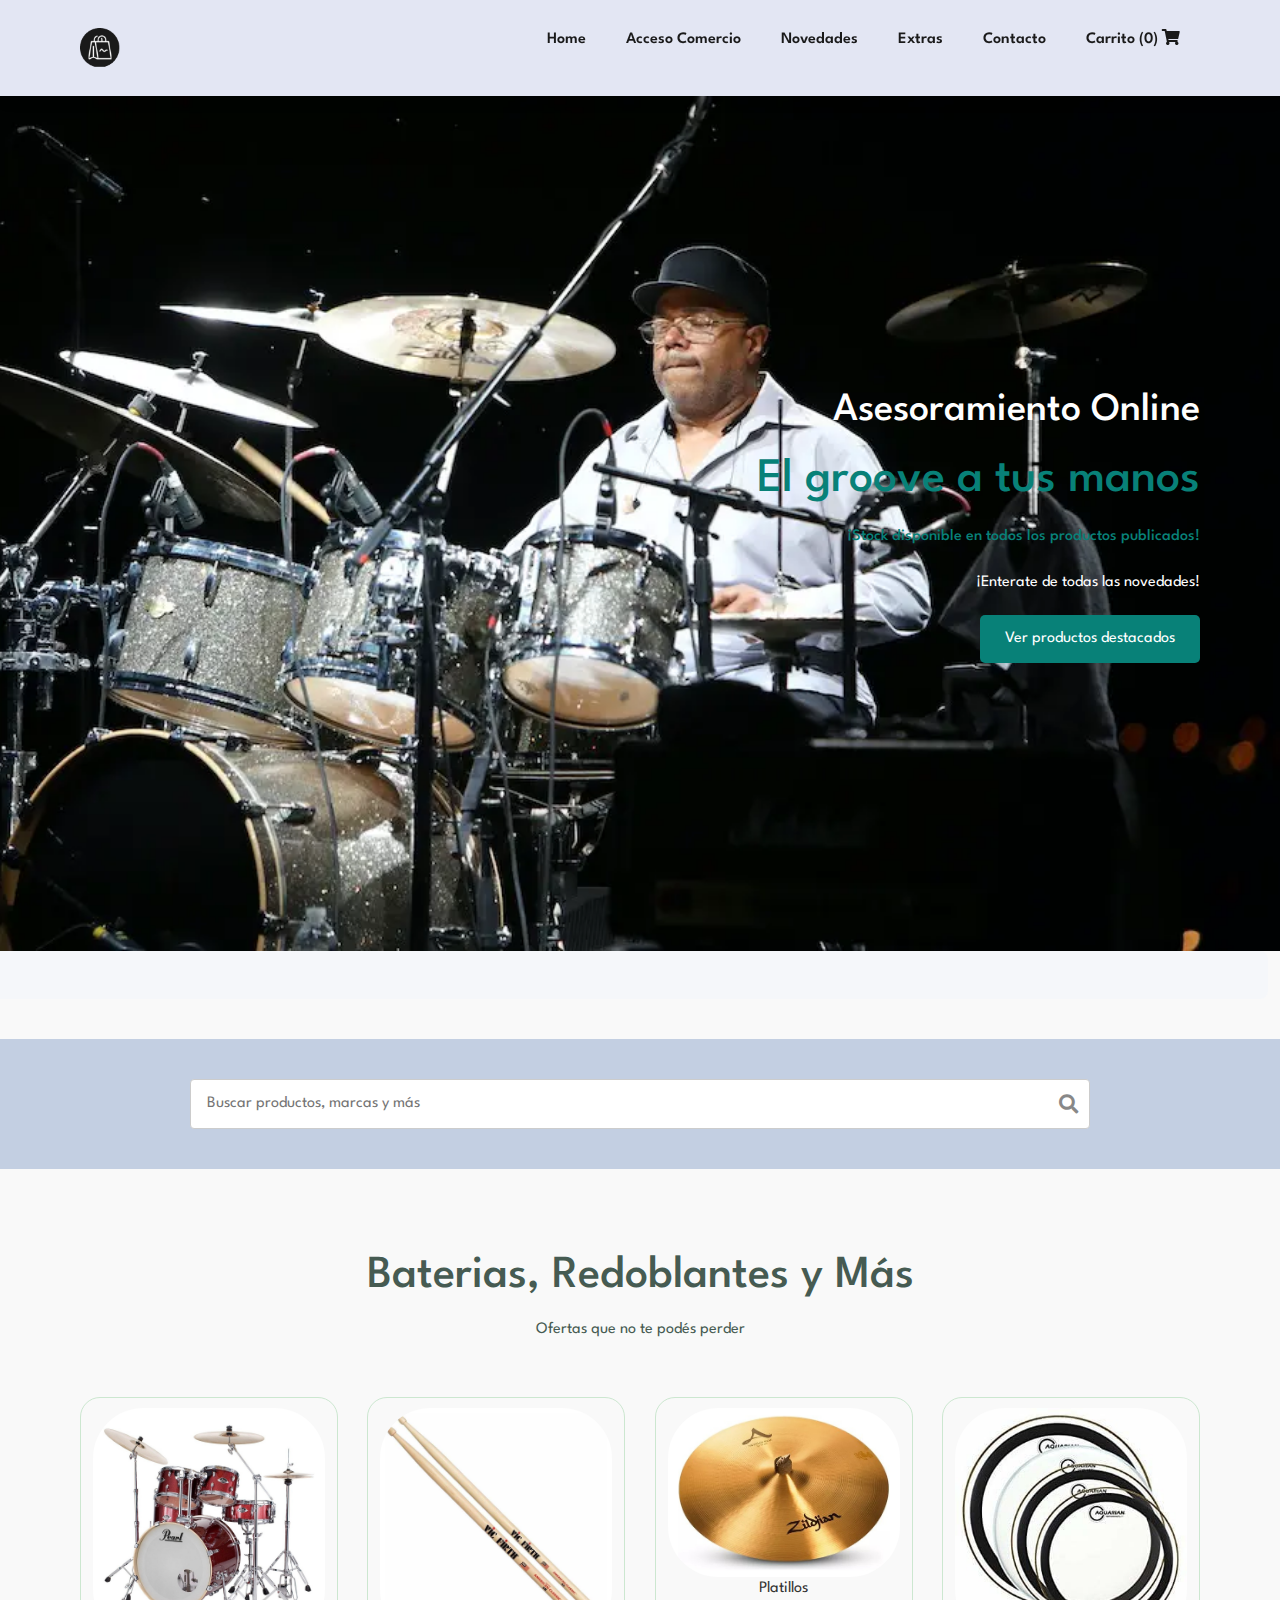
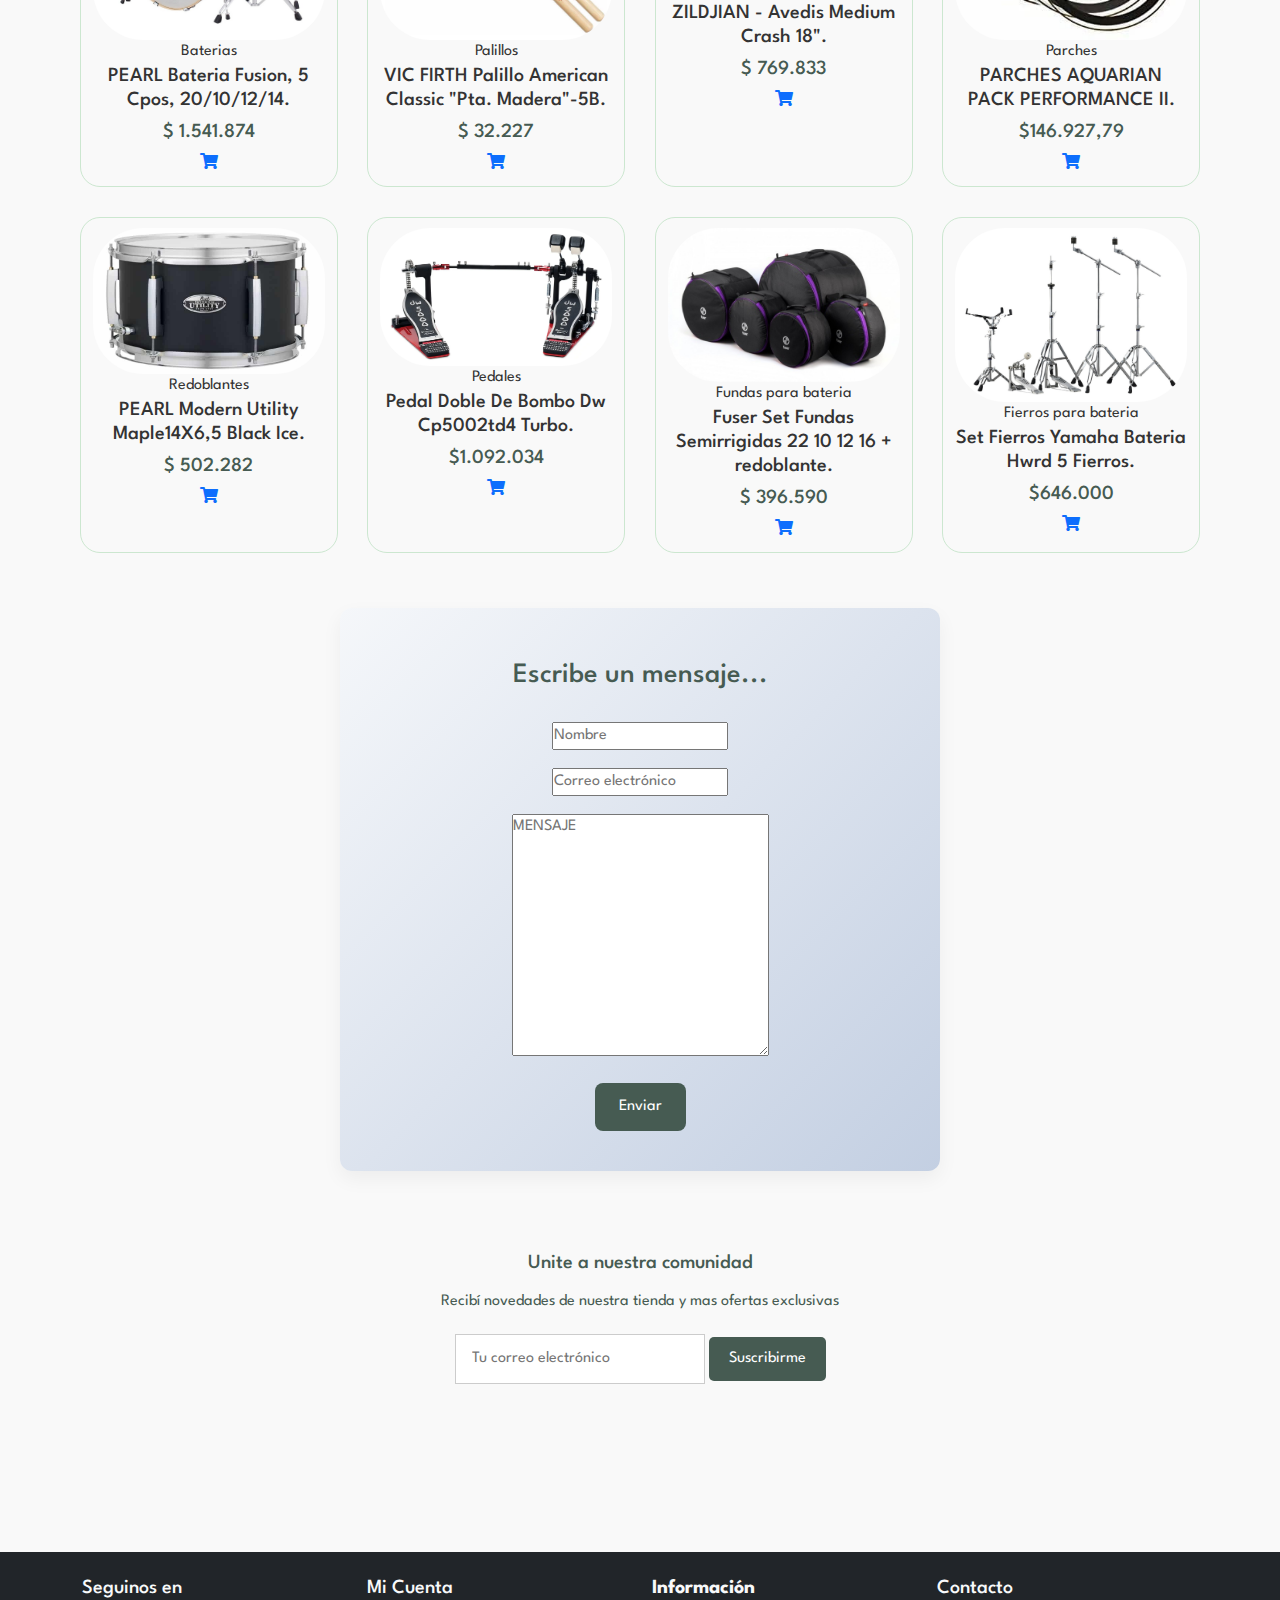
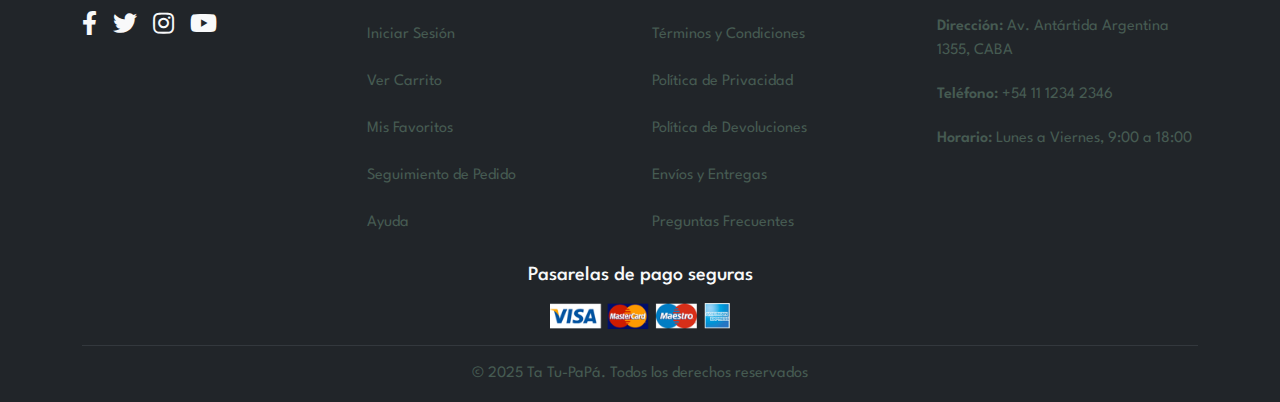
<file: index.html>
<!DOCTYPE html>
    <html lang="en">

<head>
    <meta charset="UTF-8">
    <meta name="viewport" content="width=device-width, initial-scale=1.0">
    <!-- fontawesome -->
    <link rel="stylesheet" href="https://pro.fontawesome.com/releases/v5.10.0/css/all.css" />
    <link rel="stylesheet" href="estilos/style.css">
    <link rel="stylesheet" href="estilos/hero.css">
    <title>Ecommerce-Talento-Tech</title>
    <link href="https://cdn.jsdelivr.net/npm/bootstrap@5.3.3/dist/css/bootstrap.min.css" rel="stylesheet">
</head>
<!-- ESTILOS -->
<link rel="stylesheet" href="estilos/style.css">

<body>
    <header class="header">
        <a href="#">
            <img src="img/logo1.png" class="logo" alt="" width="40px" height="40px">
        </a>
        <div>
            <ul id="navbar" class="navbar">
                <li><a href="">Home</a></li>
                <li><a href="">Acceso Comercio</a></li>
                <li><a href="">Novedades</a></li>
                <li><a href="">Extras</a></li>
                <li><a href="">Contacto</a></li>
                <li>
                            <a href="cart.html" class="carrito-icono">
  Carrito (<span id="contador-carrito">0</span>)
  <i class="fa fa-shopping-cart" aria-hidden="true"></i>
</a>
                        </li>   
            </ul>
        </div>
    </header>
    <main>
        <section class="hero">
            
            
            <div class="hero-content">
                <h2>Asesoramiento Online</h2>
                <h1>El groove a tus manos</h1>
                <h4>¡Stock disponible en todos los productos publicados!</h4>
                <p>¡Enterate de todas las novedades!</p>
                <button class="btn btn-primarys">Ver productos destacados</button>
            </div>
        </section>
        </style>
         
 

        <!-- BANNER DE BUSQUEDA -->
         <section class="banner"></section>
        <div class="busqueda-container row justify-content-center" style="margin-bottom: 2px;"></div>
        <section class="section-busqueda section-p1 section-m1" style="background: linear-gradient(135deg, #c3cfe2 100%, #f5f7fa 100%); padding: 40px 0;">
            <div class="busqueda-texto">
                <div class="busqueda-input-group" style="max-width: 900px; margin: 0 auto; display: flex; align-items: center;">
                    <input type="text" placeholder="Buscar productos, marcas y más" style="width: 200px; flex: 1;">
                <i class="fa fa-search"></i>
                </div>
            </div>
        </section>
               
        
<p id="mensaje-busqueda" class="mt-2 text-danger text-center"></p>
        

        <!-- SECCIÓN PRODUCTOS---->
        <section class="section-productos section-p1">
            <h2>Baterias, Redoblantes y Más</h2>
            <p>Ofertas que no te podés perder</p>
            <div class="productos-container">
                <div class="producto">
                    <img src="img/productos/baterias.jpg"alt="producto 1">
                    <div class="producto-descripcion">
                        <span>Baterias</span>
                        <h5>PEARL Bateria Fusion, 5 Cpos, 20/10/12/14.</h5>
                        <h4>$ 1.541.874</h4>
                    </div>
                    <a href="#" class="carrito">
                        <i class="fa fa-shopping-cart"></i>
                    </a>
                </div>
                <div class="producto">
                    <img src="img/productos/palillos-vic-firth-5b-american-classic-baquetas-punta-madera-.jpg" alt="producto 1">
                    <div class="producto-descripcion">
                        <span>Palillos</span>
                        <h5>VIC FIRTH Palillo American Classic "Pta. Madera"-5B.</h5>
                        <h4>$ 32.227</h4>
                    </div>
                    <a href="#" class="carrito">
                        <i class="fa fa-shopping-cart"></i>
                    </a>
                </div>
                <div class="producto">
                    <img src="img/productos/platillos.jpg" alt="producto 1">
                    <div class="producto-descripcion">
                        <span>Platillos</span>
                        <h5>ZILDJIAN - Avedis Medium Crash 18".</h5>
                        <h4>$ 769.833</h4>
                    </div>
                    <a href="#" class="carrito">
                        <i class="fa fa-shopping-cart"></i>
                    </a>
                </div>
                <div class="producto">
                    <img src="img/productos/parches-para-batería-marca-aquarian.jpg" alt="producto 1">
                    <div class="producto-descripcion">
                        <span>Parches</span>
                        <h5>PARCHES AQUARIAN PACK PERFORMANCE II.</h5>
                        <h4>$146.927,79</h4>
                    </div>
                    <a href="#" class="carrito">
                        <i class="fa fa-shopping-cart"></i>
                    </a>
                </div>
                <div class="producto">
                    <img src="img/productos/tambores.jpg" alt="producto 1">
                    <div class="producto-descripcion">
                        <span>Redoblantes</span>
                        <h5>PEARL Modern Utility Maple14X6,5 Black Ice.</h5>
                        <h4>$ 502.282</h4>
                    </div>
                    <a href="#" class="carrito">
                        <i class="fa fa-shopping-cart"></i>
                    </a>
                </div>
                 <div class="producto">
                    <img src="img/productos/DOble pedal.webp" alt="producto 1">
                    <div class="producto-descripcion">
                        <span>Pedales</span>
                        <h5>Pedal Doble De Bombo Dw Cp5002td4 Turbo.</h5>
                        <h4>$1.092.034</h4>
                    </div>
                    <a href="#" class="carrito">
                        <i class="fa fa-shopping-cart"></i>
                    </a>
                </div>
                <div class="producto">
                    <img src="img/productos/Fundas.jpg" alt="producto 1">
                    <div class="producto-descripcion">
                        <span>Fundas para bateria</span>
                        <h5>Fuser Set Fundas Semirrigidas 22 10 12 16 + redoblante.</h5>
                        <h4>$ 396.590</h4>
                    </div>
                    <a href="#" class="carrito">
                        <i class="fa fa-shopping-cart"></i>
                    </a>
                </div>
                 <div class="producto">
                    <img src="img/productos/Fierros.jpg" alt="producto 1">
                    <div class="producto-descripcion">
                        <span>Fierros para bateria</span>
                        <h5>Set Fierros Yamaha Bateria Hwrd 5 Fierros.</h5>
                        <h4>$646.000</h4>
                    </div>
                    <a href="#" class="carrito">
                        <i class="fa fa-shopping-cart"></i>
                    </a>
                    </div>

            </div>
            

 

        <!-- FORMULARIO -->
        <section class="form-details" style="background: linear-gradient(135deg, #f5f7fa 0%, #c3cfe2 100%); padding: 40px 0;">
            <form action="" id="formularioContacto">
                <h2>Escribe un mensaje...</h2>
                <div class="campo-control" style="margin-bottom: 18px;">
                    <input type="text" id="tuNombre" placeholder="Nombre">
                    <div class="texto-error"></div>
                </div>

                <div class="campo-control" style="margin-bottom: 18px;">
                    <input type="text" id="tuCorreo" placeholder="Correo electrónico">
                    <div class="texto-error"></div>
                </div>

                <div class="campo-control" style="margin-bottom: 18px;">
                    <textarea name="" id="tuMensaje" cols="30" rows="10" placeholder="MENSAJE"></textarea>
                    <div class="texto-error"></div>
                </div>
                <button type="submit">Enviar</button>
            </form>
        </section>
       
       
       
        <!-- NEWSLETTER -->
     </style>
        <section class="newsletter section-p1 section-m1">
            <div class="newstext"> 
                <h4>Unite a nuestra comunidad</h4>
                <p>Recibí novedades de nuestra tienda y mas <span>ofertas exclusivas</span></p>
            </div>
            <div class="form">
                <input type="email" placeholder="Tu correo electrónico" style="padding: 12px 16px; border-radius: 0; border: 1px solid #ccc; width: 250px; font-size: 1em; transition: border-color 0.2s;">
                <button class="btn btn-primary" button>Suscribirme</button>
            </div>
        </section>
    </main>


<!-- FOOTER -->
<footer class="bg-dark text-light pt-4 pb-3 mt-5">
  <div class="container">
    <div class="row text-center text-md-start">

      <!-- Redes Sociales -->
      <div class="col-md-3 mb-4">
        <h5>Seguinos en</h5>
        <div class="d-flex justify-content-center justify-content-md-start gap-3 fs-4">
          <a href="#" class="text-light"><i class="fab fa-facebook-f"></i></a>
          <a href="#" class="text-light"><i class="fab fa-twitter"></i></a>
          <a href="#" class="text-light"><i class="fab fa-instagram"></i></a>
          <a href="#" class="text-light"><i class="fab fa-youtube"></i></a>
        </div>
      </div>

      <!-- Mi Cuenta -->
      <div class="col-md-3 mb-4">
        <h5>Mi Cuenta</h5>
        <div class="d-flex flex-column gap-1">
          <p class="mb-1">Iniciar Sesión</p>
          <p class="mb-1">Ver Carrito</p>
          <p class="mb-1">Mis Favoritos</p>
          <p class="mb-1">Seguimiento de Pedido</p>
          <p class="mb-1">Ayuda</p>
        </div>
      </div>

      <!-- Información -->
      <div class="col-md-3 mb-4">
        <h5 class="fw-bold">Información</h5>
        <div class="d-flex flex-column gap-1">
          <p class="mb-1">Términos y Condiciones</p>
          <p class="mb-1">Política de Privacidad</p>
          <p class="mb-1">Política de Devoluciones</p>
          <p class="mb-1">Envíos y Entregas</p>
          <p class="mb-1">Preguntas Frecuentes</p>
        </div>
      </div>

      <!-- Contacto -->
      <div class="col-md-3 mb-4">
        <h5>Contacto</h5>
        <p><span class="fw-semibold">Dirección:</span> Av. Antártida Argentina 1355, CABA</p>
        <p><span class="fw-semibold">Teléfono:</span> +54 11 1234 2346</p>
        <p><span class="fw-semibold">Horario:</span> Lunes a Viernes, 9:00 a 18:00</p>
      </div>
    </div>

    <!-- Métodos de Pago -->
    <div class="text-center mb-3">
      <h5>Pasarelas de pago seguras</h5>
      <img src="./img/pay/pay.png" alt="Métodos de Pago" class="img-fluid mt-2" style="max-width: 180px;">
    </div>

    <hr class="border-secondary">

    <div class="text-center mt-3">
      <p class="mb-0">&copy; 2025 Ta Tu-PaPá. Todos los derechos reservados</p>
    </div>
  </div>
</footer>
</file>
<file: estilos/style.css>
/* importaciones de estilos */
@import url(header.css);
@import url(hero.css);
@import url(productos.css);


/* google fonts */
@import url("https://fonts.googleapis.com/css2?family=Spartan:wght@100;200;300;400;500;600;700;800;900&display=swap");


* {
  margin: 0;
  padding: 0;
  box-sizing: border-box;
  font-family: "Spartan", sans-serif;
}

body {
  width: 100%;
  background-color: #f9f9f9;
  color: #333;
}

html {
  scroll-behavior: smooth;
}

/* Estilos Globales */

h1 {
  font-size: 50px;
  line-height: 64px;
  color: #FFF;
}

h2 {
  font-size: 46px;
  line-height: 54px;
  color: #465b52;
}

h4 {
  font-size: 20px;
  color: #465b52;
}

h6 {
  font-weight: 700;
  font-size: 12px;
}

p {
  font-size: 16px;
  color: #465b52;
  margin: 15px 0 20px 0;
}

.section-p1 {
  padding: 40px 80px;
}

.section-m1 {
  margin: 40px 0;
}

  .section-busqueda {
background: linear-gradient(135deg, #f5f7fa 100%, #c3cfe2 100%);
padding: 40px 0;
                }
                .busqueda-container {
                    width: 100%;
                    max-width: 2000px;
                    background: #f5f7fa;
                    border-radius: 8px;
                    padding: 24px 32px;
                    display: flex;
                    gap: 12px;
                    align-items: center;
                }
                .busqueda-input-group {
                    position: relative;
                    flex: 1;
                }
                .busqueda-input-group input {
                    width: 100%;
                    padding: 12px 40px 12px 16px;
                    border: 1px solid #ccc;
                    border-radius: 4px;
                    font-size: 1em;
                }
.busqueda-input-group .fa-search {
                    position: absolute;
                    right: 12px;
                    top: 50%;
                    transform: translateY(-50%);
                    color: #888;
                    font-size: 1.2em;
                    pointer-events: none;}
.form-details {
  background-color: #f9f9f9;
  padding: 40px;
  border-radius: 12px;
  box-shadow: 0 8px 20px rgba(0, 0, 0, 0.05);
  max-width: 600px;
  margin: 40px auto;
  }

.form-details h2 {
  margin-bottom: 20px;
  color: #465b52;
  font-size: 28px;
  text-align: center;
}
    

.newsletter button {
  background-color: #465b52;
  color: #fff;
  padding: 10px 20px;
  border: none;
  border-radius: 5px;
  cursor: pointer;
}
.form-details button {
  background-color: #465b52;
  color: #fff;
  padding: 12px 24px;
  border: none;
  border-radius: 8px;
  font-size: 16px;
  cursor: pointer;
  transition: background-color 0.3s ease;
}

.form-details button:hover {
  background-color: #2f3d37;
}

.newsletter button:hover {
  background-color: #465b52;
  }


.footer-container {
  display: flex;
  justify-content: center;
  align-items: flex-start;
  gap: 40px; /* Espacio entre columnas */
  flex-wrap: wrap;
  text-align: center;
  width: 100%;
}



.footer .social-icons {
  display: flex;
  gap: 15px;
  justify-content: center;
}


.footer h4 {
  font-size: 20px;
  margin-bottom: 20px;
  color: #fff;
  font-weight: 600;
  border-bottom: 2px solid #465b52; 
  padding-bottom: 8px;
}
.footer .col.contacto {
  background-color: #39443c;
  padding: 20px;
  border-radius: 8px;
  align-items: center
}

.footer p {
  color: #bbb;
  margin: 8px 0 15px 0;
  line-height: 1.5;
  text-align: center;
}

.footer img {
  max-width: 150px;
  margin-top: 15px;
}
.footer .metodos-pago img {
  display: block;
  margin: 0 auto;
}
.footer .social-icons {
  display: flex;
  gap: 15px;
  justify-content: center;
}

/* REDES SOLICIALES */

.social-icons {
  display: flex;
  gap: 20px;
  margin-top: 20px; 
  align-items: center;
}


.social-icons i {
  background-color: #465b52;
  color: #fff;
  padding: 12px;
  border-radius: 50%;
  transition: background-color 0.3s ease;
  cursor: pointer;
  font-size: 18px;
  box-shadow: 0 2px 5px rgba(0,0,0,0.3); 
}

.social-icons i:hover {
  background-color: #d02d2d;
  box-shadow: 0 4px 8px rgba(208, 45, 45, 0.6);

}

.footer {
text-align: center;
}

.footer-container {
display: flex;
flex-wrap: wrap;
justify-content: center;
align-items: flex-start;
gap: 40px;
width: 100%;
text-align: center;
}

.footer .col,
.footer .col.contacto {
display: flex;
flex-direction: column;
align-items: center;
}

.footer .iconos-redes-sociales {
display: flex;
justify-content: center;
gap: 15px;
font-size: 1.5em;
margin-bottom: 10px;
}

.footer .metodos-pago img {
display: block;
margin: 0 auto;
}

 .copyright {
  text-align: right;
  border-top: 1px solid #444;
  padding-top: 15px;
  margin-top: 30px;
  font-size:  11px;
  color: #888;
  font-style: italic;
  letter-spacing: 0.5px;
}
</file>
<file: estilos/hero.css>
.hero {
    background-image: url('../img/Dennis-Chambers-GettyImages-483783160.webp');
    height: 95vh;
    width: 100%;
    background-size: cover;
    background-position: top 5% center;
    padding: 0 80px;
    display: flex;
    align-items: center;
    justify-content: flex-end;

    .hero-content {
        width: 50%;
        display: flex;
        flex-direction: column;
        align-items: flex-end;
        text-align: right;

        & h4 {
            color: #088178;
            margin-bottom: 10px;
            font-size: 1rem;
        }

        & h2 {
            color: #ffffff;
            font-size: 2.5rem;
            margin-bottom: 10px;
        }

        & h1 {
            color: #088178;
            font-size: 3rem;
            margin-bottom: 15px;
        }

        & p {
            color: #ffffff;
            margin-bottom: 20px;
        }

        & button {
            background-color: #088178;
            color: white;
            border: none;
            padding: 12px 25px;
            border-radius: 5px;
            cursor: pointer;
            transition: background-color 0.3s ease;
        }

        & button:hover {
            background-color: #066f66;
        }

    }
}

/* Desktop medio */
@media (max-width: 1200px) {

    .hero {
        padding: 0 60px;

        .hero-content {
            width: 55%;
        }
    }
}
/* Tablets */
@media (max-width: 992px) {
    .hero {
        height: 85vh;
        padding: 0 60px;
    }
    
    .hero .hero-content {
        width: 60%;
    }
    
    .hero .hero-content h1 {
        font-size: 2.5rem;
    }
    
    .hero .hero-content h2 {
        font-size: 2.2rem;
    }
    
    .hero .hero-content p {
        font-size: 0.9rem;
    }
}

@media (max-width: 768px) {
    .hero {
        height: 70vh;
        padding: 0 40px;
        justify-content: center;
        background-position: top center;
    }
    
    .hero .hero-content {
        width: 80%;
        align-items: center;
        text-align: center;
    }
    
    .hero .hero-content h4 {
        font-size: 0.9rem;
    }
    
    .hero .hero-content h2 {
        font-size: 1.8rem;
    }
    
    .hero .hero-content h1 {
        font-size: 2.2rem;
    }
}

/* Móviles */
@media (max-width: 576px) {
    .hero {
        height: 60vh;
        padding: 0 20px;
        background-position: 55% center;
    }
    
    .hero .hero-content {
        width: 100%;
    }
    
    .hero .hero-content h4 {
        font-size: 0.8rem;
    }
    
    .hero .hero-content h2 {
        font-size: 1.5rem;
    }
    
    .hero .hero-content h1 {
        font-size: 1.8rem;
        margin-bottom: 10px;
    }
    
    .hero .hero-content p {
        font-size: 0.8rem;
        margin-bottom: 15px;
    }
    
    .hero .hero-content button {
        padding: 10px 20px;
        font-size: 0.9rem;
    }
}
</file>
